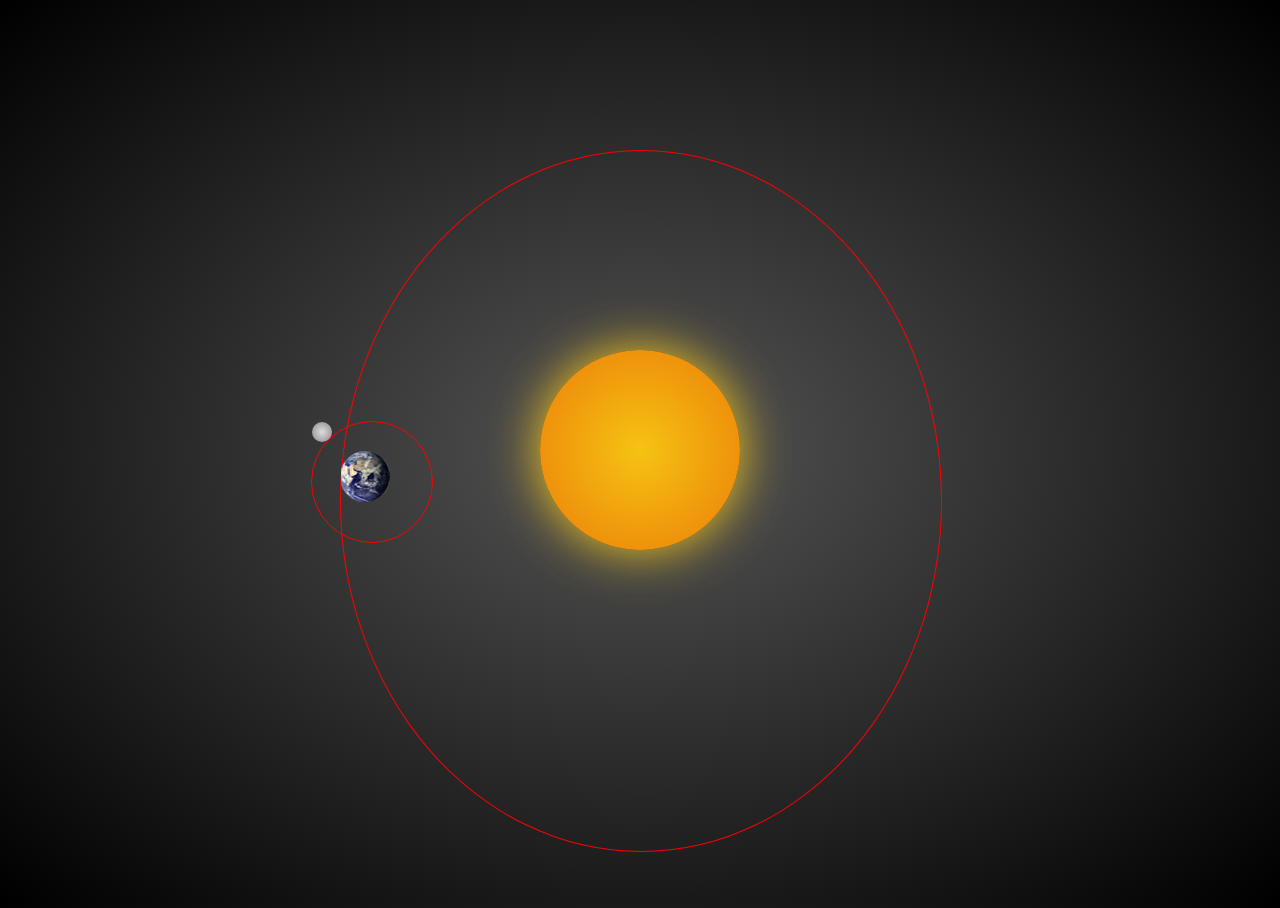
<file: index.html>
<html>
<head>
    <title>Orbit</title>
    <link rel="stylesheet" type="text/css" href="style.css">
    
</head>
    <body id="universe">
        <div id="star"></div>
        <div id="sun"></div>
        <div id="earthOrbit">
            <img src="image/earths.png" id="earth">
            <div id="moonOrbit">
               <div id="moon"></div>
            </div>
        </div>
        
    </body>
</html>
</file>
<file: style.css>
/*orbit Animation */



/*Pulsing or fading the star */
@-webkit-keyframes starPulse{
    from    {opacity: 1; }
    to      {opacity: 0.2; }
}
@-moz-keyframes starPulse{
    from{opacity: 1; }
    to{opacity: 0.2; }
}
@-o-keyframes starPulse{
    from{opacity: 1; }
    to{opacity: 0.2; }
}
@keyframes starPulse{
    from{opacity: 1; }
    to{opacity: 0.2; }
}

/*fire sun or fading the star */

-webkit-@keyframes sunFire{
    from    {
        -webkit-box-shadow: 0 0 50px #f5c91a;
        -moz-box-shadow: 0 0 50px #f5c91a;
        -webkit-box-shadow: 0 0 50px #f5c91a;
    };
    to  {
         -webkit-box-shadow: 0 0 100px #f5c91a;
        -moz-box-shadow: 0 0 100px #f5c91a;
        -webkit-box-shadow: 0 0 100px #f5c91a;
    };
}
-moz-@keyframes sunFire{
    from    {
        -webkit-box-shadow: 0 0 50px #f5c91a;
        -moz-box-shadow: 0 0 50px #f5c91a;
        -webkit-box-shadow: 0 0 50px #f5c91a;
    };
    to  {
         -webkit-box-shadow: 0 0 100px #f5c91a;
        -moz-box-shadow: 0 0 100px #f5c91a;
        -webkit-box-shadow: 0 0 100px #f5c91a;
    };
}
@keyframes sunFire{
    from    {
        -webkit-box-shadow: 0 0 50px #f5c91a;
        -moz-box-shadow: 0 0 50px #f5c91a;
        -webkit-box-shadow: 0 0 50px #f5c91a;
    };
    to  {
         -webkit-box-shadow: 0 0 100px #f5c91a;
        -moz-box-shadow: 0 0 100px #f5c91a;
        -webkit-box-shadow: 0 0 100px #f5c91a;
    };
}





html, body {
    height: 100%;
    width: 100%;
}

#universe {
    background: black; 
    background: -webkit-radial-gradient(#555, #000);
    background: -op-radial-gradient(#555, #000);
    background: -moz-radial-gradient(#555, #000);
    background: radial-gradient(#555, #000);
}
#stars{
    position: relative;
    z-index: 2;
    height: 100%;
    width: 100%;
    background-image: url(image/stars.png);
    
   /*cross browser compatible animation*/
    /*animation name, duration, for how long, end to b b to end sooth touch*/
    -webkit-animation: starPuls 4s infinite alternate;
    -moz-animation: starPuls 4s infinite alternate;
    -o-animation: starPuls 4s infinite alternate;
    animation: starPuls 4s infinite alternate;
}

#sun{
    /*position */
    position: absolute;
    top: 50%;
    left: 50%;
    z-index:4;
    height: 200px;
    width: 200px;
    margin-top: -100px;
    margin-left: -100px;
    
    /*To make it round */
    -webkit-border-radius: 100%;
    -moz-border-radius: 100%;
    -o-border-radius:100%;
    
    /*to make it gradient background */
    background: orange;
    background: -webkit-radial-gradient(#f5c313, #ec7e08);
    background: -op-radial-gradient(#f5c313, #ec7e08);
    background: -moz-radial-gradient(#f5c313, #ec7e08);
    
    /*to make it glow box shadow / first horizontal/ vertical/ 50px blur and clolr */
    
    -webkit-box-shadow:0 0 50px #f5c91a;
    -moz-box-shadow:0 0 50px #f5c91a;
    box-shadow:0 0 50px #f5c91a;
    
    -webkit-animation: sunFire 4s infinite alternate;
    -moz-animation: sunFire 4s infinite alternate;
    animation: sunFire 4s infinite alternate;
}
#earthOrbit{
    border: solid 1px red;
    position: absolute;
    z-index: 4;
    margin-top: -300px;
    margin-left: -300px;
    top: 50%;
    left: 50%;
      /*to make none perfect circle */
    height: 700px;
    width: 600px;
    /*border radious */
    -webkit-border-radius: 100%;
    -o-border-radius: 100%;
    -moz-border-radius: 100%;
}
#earth{
    position: absolute;
    top: 50%;
    left: 0;
    margin-top: -50px;
}

#moonOrbit{
    border: solid 1px red;
    height: 120px;
    width: 120px;
    position: absolute;
    z-index: 4;
    top: 50%;
    left: -30;
    margin-top: -80px;
    -webkit-border-radius: 100%;
    -o-border-radius: 100%;
    -moz-border-radius: 100%;
}

#moon {
    
    height: 20px;
    width: 20px;
    background: gray;
    background: -webkit-radial-gradient(#ddd, #888);
    background: -o-radial-gradient(#ddd, #888);
    background: -moz-radial-gradient(#ddd, #888);
    border-radius: 100%
}
</file>
